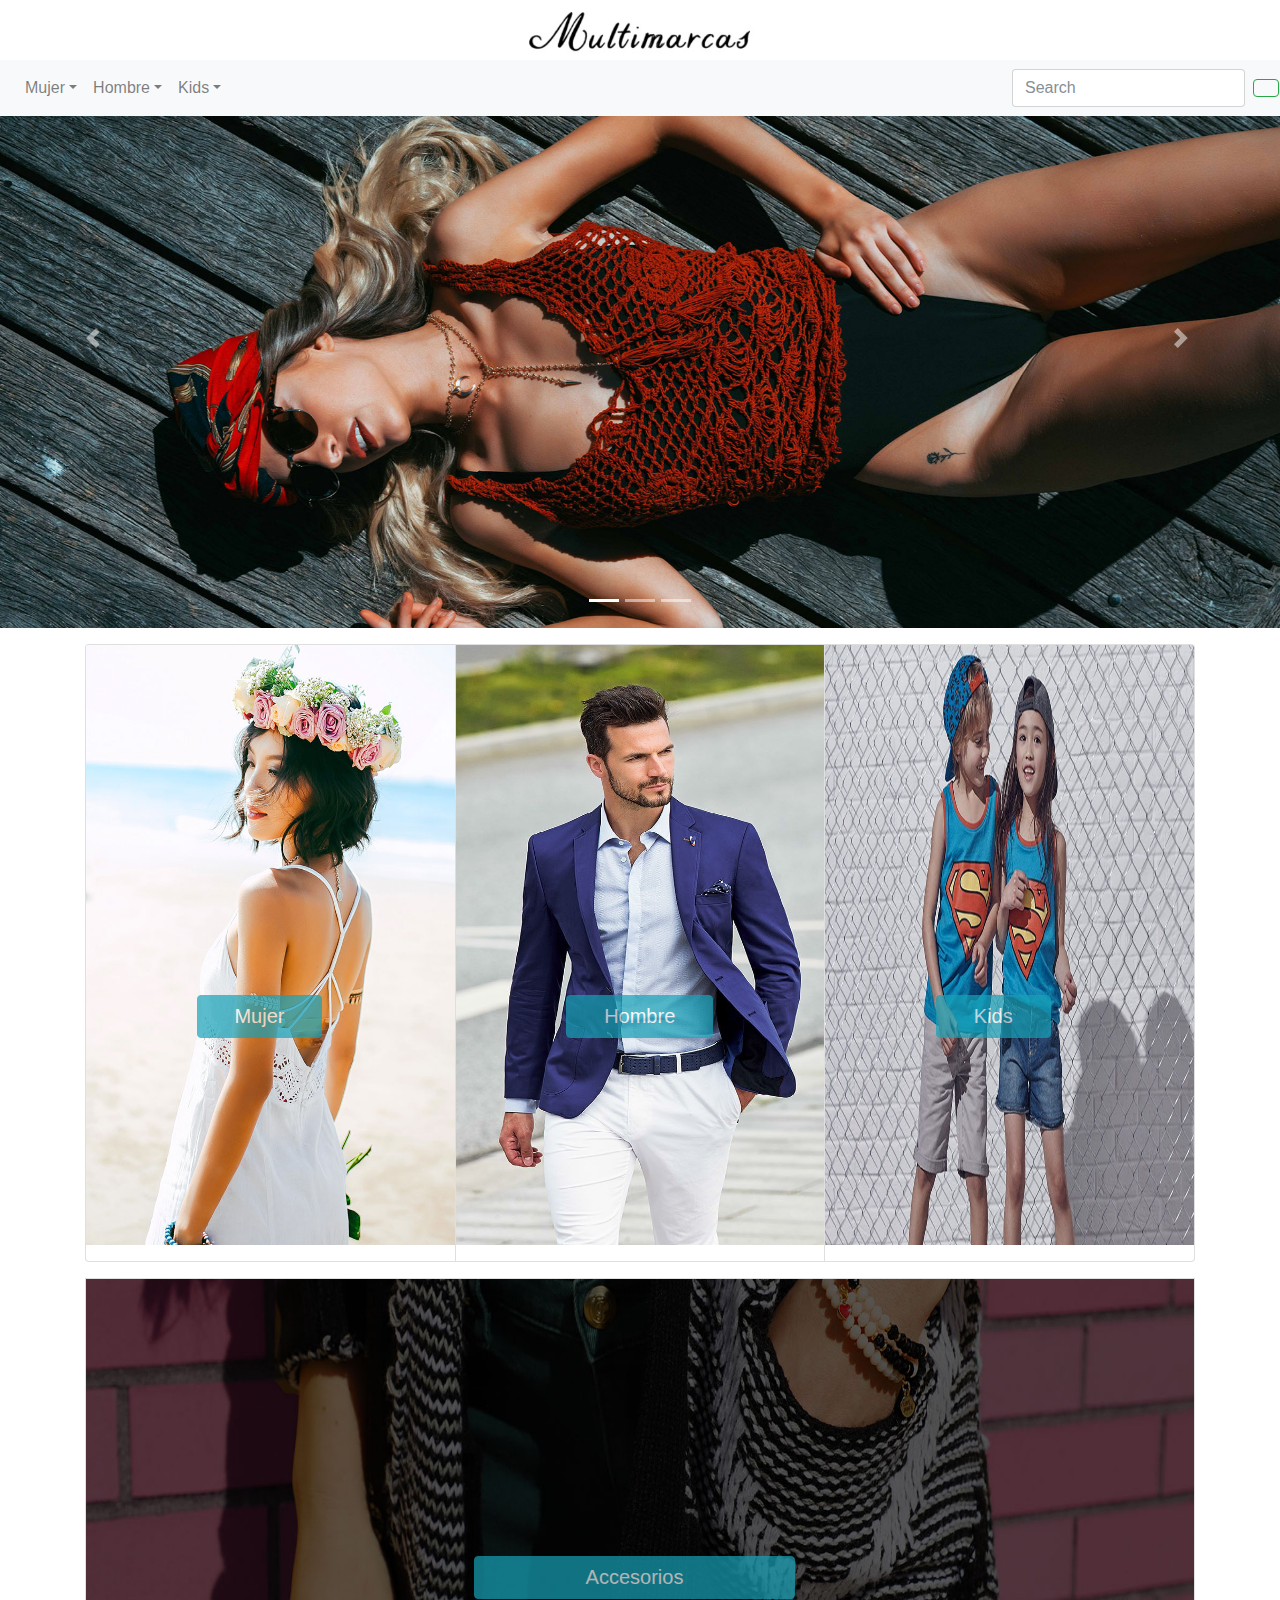
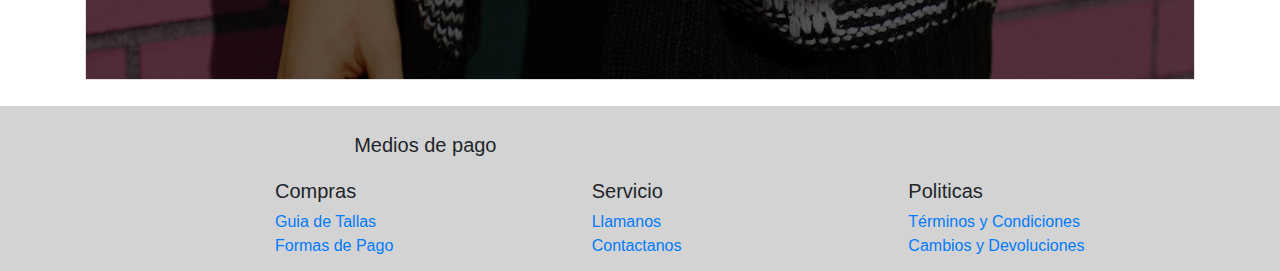
<file: index.html>
<!doctype html>
<html lang="en">
  <head>
    <title>Title</title>
    <!-- Required meta tags -->
    <meta charset="utf-8">
    <meta name="viewport" content="width=device-width, initial-scale=1, shrink-to-fit=no">

    <!-- Bootstrap CSS -->
    <!-- <link rel="stylesheet" href="https://stackpath.bootstrapcdn.com/bootstrap/4.3.1/css/bootstrap.min.css" integrity="sha384-ggOyR0iXCbMQv3Xipma34MD+dH/1fQ784/j6cY/iJTQUOhcWr7x9JvoRxT2MZw1T" crossorigin="anonymous"> -->
   <link rel="stylesheet" href="css/bootstrap.min.css">
   <link rel="stylesheet" href="https://use.fontawesome.com/releases/v5.8.1/css/all.css" integrity="sha384-50oBUHEmvpQ+1lW4y57PTFmhCaXp0ML5d60M1M7uH2+nqUivzIebhndOJK28anvf" crossorigin="anonymous">
   <link rel="stylesheet" href="css/estilos.css">
</head>
      <div class="container">
          <header class="row justify-content-center fixed-top bg-white ">
            <img src="img/logo.jpeg" alt="" class="row " height="60">
              <nav class="col-12 navbar  navbar-expand-sm navbar-light  bg-light ">
                  <a class="navbar-brand" href="#"><i class="fas fa-home"></i></a>
                  <button class="navbar-toggler d-lg-none" type="button" data-toggle="collapse" data-target="#collapsibleNavId" aria-controls="collapsibleNavId"
                      aria-expanded="false" aria-label="Toggle navigation"></button>
                  <div class="collapse navbar-collapse" id="collapsibleNavId">
                      <ul class="navbar-nav mr-auto mt-2 mt-lg-0 ">
                          
                          <li class="nav-item dropdown">
                              <a class="nav-link dropdown-toggle" href="#" id="dropdownId" data-toggle="dropdown" aria-haspopup="true" aria-expanded="false">Mujer</a>
                              <div class="dropdown-menu" aria-labelledby="dropdownId">
                                  <a class="dropdown-item" href="#">Blusas</a>
                                  <a class="dropdown-item" href="#">Jeans</a>
                                  <a class="dropdown-item" href="#">Chaquetas</a>
                                  <a class="dropdown-item" href="#">Colletion</a>
                              </div>
                          </li>
                          <li class="nav-item dropdown">
                                <a class="nav-link dropdown-toggle" href="#" id="dropdownId" data-toggle="dropdown" aria-haspopup="true" aria-expanded="false">Hombre</a>
                                <div class="dropdown-menu" aria-labelledby="dropdownId">
                                    <a class="dropdown-item" href="#">Blusas</a>
                                    <a class="dropdown-item" href="#">Jeans</a>
                                    <a class="dropdown-item" href="#">Chaquetas</a>
                                    <a class="dropdown-item" href="#">Colletion</a>
                                </div>
                            </li>
                            <li class="nav-item dropdown">
                                    <a class="nav-link dropdown-toggle" href="#" id="dropdownId" data-toggle="dropdown" aria-haspopup="true" aria-expanded="false">Kids</a>
                                    <div class="dropdown-menu" aria-labelledby="dropdownId">
                                        <a class="dropdown-item" href="#">Blusas</a>
                                        <a class="dropdown-item" href="#">Jeans</a>
                                        <a class="dropdown-item" href="#">Chaquetas</a>
                                        <a class="dropdown-item" href="#">Colletion</a>
                                    </div>
                                </li>
                      </ul>
                      <form class="form-inline my-2 my-lg-0">
                          <input class="form-control mr-sm-2" type="text" placeholder="Search">
                          <button class="btn btn-outline-success my-2 my-sm-0" type="submit"><i class="fas fa-search"></i></button>
                      </form>
                  </div>
              </nav>
          </header>
        
      </div>
  <body>
      <div id="carouselId" class="carousel slide d-sm-none d-md-block d-lg-block " data-ride="carousel">
          <ol class="carousel-indicators">
              <li data-target="#carouselId" data-slide-to="0" class="active"></li>
              <li data-target="#carouselId" data-slide-to="1"></li>
              <li data-target="#carouselId" data-slide-to="2"></li>
          </ol>
          <div class="carousel-inner mt-5" role="listbox">
              <div class="carousel-item active">
                  <img src="img/home_slider_1.jpg" height="580" width="100%" alt="First slide">
                  <div class="carousel-caption d-none d-md-block">
                  </div>
              </div>
              <div class="carousel-item">
                  <img src="img/Imagen_Inicio2.jpg" height="580" width="100%" alt="Second slide">
                  <div class="carousel-caption d-none d-md-block">
                  </div>
              </div>
              <div class="carousel-item">
                  <img src="img/Imagen_Inicio3.jpg" height="580" width="100%" alt="Third slide">
                  <div class="carousel-caption d-none d-md-block">
                  </div>
              </div>
          </div>
          <a class="carousel-control-prev" href="#carouselId" role="button" data-slide="prev">
              <span class="carousel-control-prev-icon" aria-hidden="true"></span>
              <span class="sr-only">Previous</span>
          </a>
          <a class="carousel-control-next" href="#carouselId" role="button" data-slide="next">
              <span class="carousel-control-next-icon" aria-hidden="true"></span>
              <span class="sr-only ">Next</span>
          </a>
      </div>
      <div class="container">
            <div class="row">
                    <div class="col">
                      <div class="card-group mt-3">
                        <div class="card">
                         
                         <p><button type="button"  class="btn btn-info link"><a style="color:white;" href="mujer.html"> Mujer</button>
                            <img class="card-img-top" height="600" src="img/product_9.jpg" alt=""></a>
                        </p> 
                        </div>
                       
                        <div class="card">
                          <button type="button" class="btn btn-info link">Hombre</button>
                          <img class="card-img-top" height="600" src="img/man.jpeg" alt="">
                         
                              
                        </div>
                        <div class="card">
                                <button type="button" class="btn btn-info link">Kids</button>
                                <img class="card-img-top" height="600" src="img/WhatsApp Image 2019-04-25 at 2.43.57 PM.jpeg" alt="">
                               
                                    
                              </div>
                      </div>
                    </div>
            </div>
            <div class="row">
                    <div class="col">
                      <div class="card-group mt-3">
                       
                        <div class="card">
                          <button type="button" class="btn btn-info link2">Accesorios</button> 
                          <img class="card-img-top" height="400" src="img/newsletter.jpg" alt="">
                          
                        </div>
                      </div>
                    </div>
            </div>
 
      </div>
    
      <footer  >
           <div class="container"> 
                 <ul>
                            <div class="row justify-content-center">
                            <div class="col-3 pt-3 ml-auto"> <h5>Medios de pago</h5> </div>
                            <div class="col-4 mr-auto ">
                             <li><a href="#"><i class="fab fa-cc-mastercard "></i></a></li>&emsp;
                              <li><a href="#"><i class="fab fa-cc-visa "></i></a></li>&emsp;
                              <li><a href="#"><i class="fas fa-hand-holding-usd "></i></i></a></li>&emsp;
                              <li><a href="#"> <i class="fas fa-money-bill-alt "></i></i></a></li>
                            </div>               
                        </ul>
              <div class="row ">
                  <div class="col-2">

                  </div>
                  <div class="col">
                        <h5>Compras</h5>
                        <a href="google">Guia de Tallas</a><br>
                        <a href="google">Formas de Pago</a>
                  </div>
                        <div class="col">
                            <h5>Servicio</h5>
                            <a href="google">Llamanos</a><br>
                            <a href="google">Contactanos</a>
                        </div>
                      
                            <div class="col">
                                    <h5>Politicas</h5>
                                    <a href="google">Términos y Condiciones</a><br>
                                    <a href="google">Cambios y Devoluciones</a>
                                </div>
                    </div>
                  
                        
                   
          </div>
        
   
      </footer>
      
      
    <!-- Optional JavaScript -->
    <!-- jQuery first, then Popper.js, then Bootstrap JS -->
    <!-- <script src="https://code.jquery.com/jquery-3.3.1.slim.min.js" integrity="sha384-q8i/X+965DzO0rT7abK41JStQIAqVgRVzpbzo5smXKp4YfRvH+8abtTE1Pi6jizo" crossorigin="anonymous"></script>
    <script src="https://cdnjs.cloudflare.com/ajax/libs/popper.js/1.14.7/umd/popper.min.js" integrity="sha384-UO2eT0CpHqdSJQ6hJty5KVphtPhzWj9WO1clHTMGa3JDZwrnQq4sF86dIHNDz0W1" crossorigin="anonymous"></script>
    <script src="https://stackpath.bootstrapcdn.com/bootstrap/4.3.1/js/bootstrap.min.js" integrity="sha384-JjSmVgyd0p3pXB1rRibZUAYoIIy6OrQ6VrjIEaFf/nJGzIxFDsf4x0xIM+B07jRM" crossorigin="anonymous"></script> -->
    <script src="js/jquery-3.2.1.min.js"></script>
    <script src="js/popper.min.js"></script>
    <script src="js/bootstrap.min.js"></script>
</body>
</html>
</file>
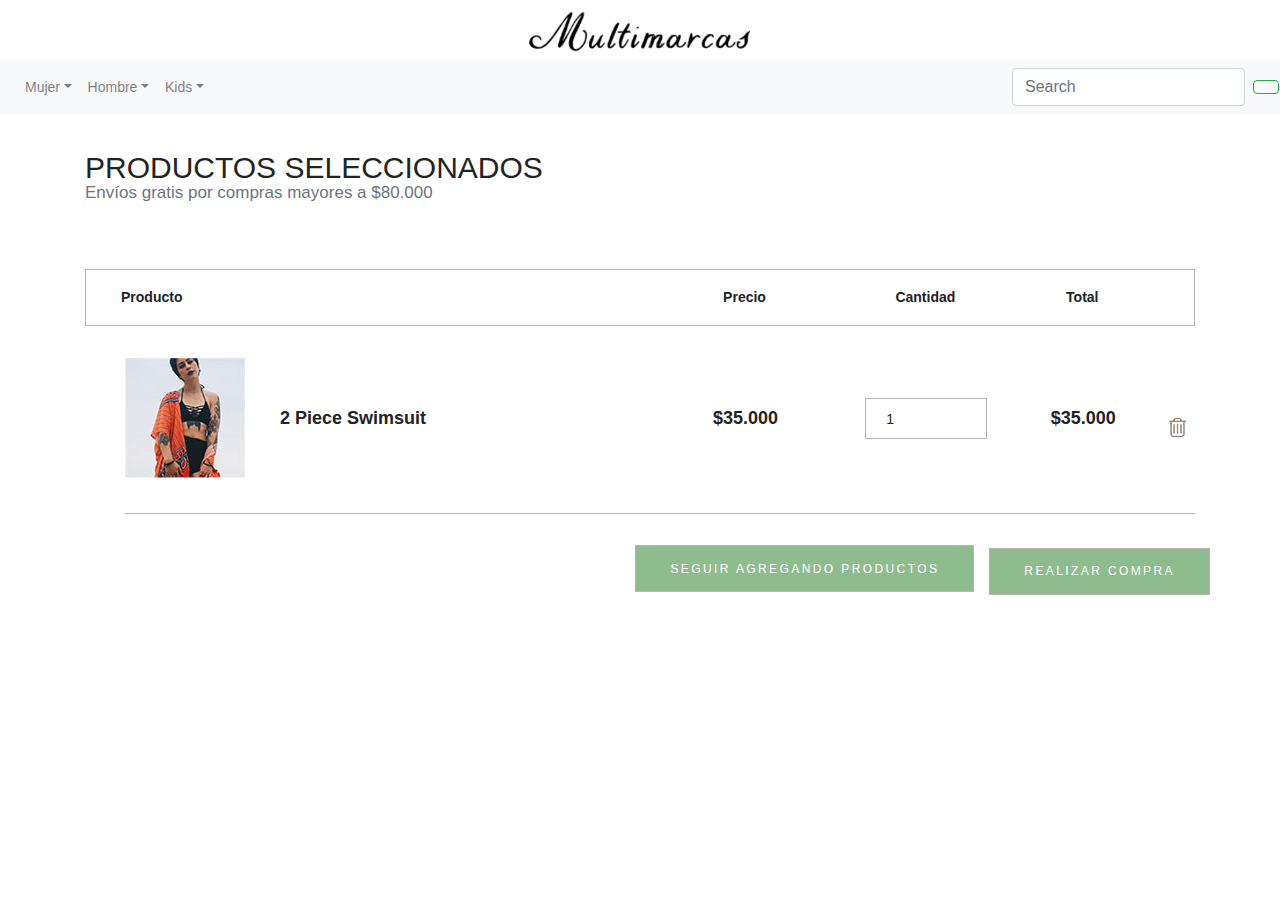
<file: carrito.html>
<!doctype html>
<html lang="en">
  <head>
    <title>Bolsa de Compras</title>
    <!-- Required meta tags -->
    <meta charset="utf-8">
    <meta name="viewport" content="width=device-width, initial-scale=1, shrink-to-fit=no">

    <!-- Bootstrap CSS -->
    <link rel="stylesheet" href="https://stackpath.bootstrapcdn.com/bootstrap/4.3.1/css/bootstrap.min.css" integrity="sha384-ggOyR0iXCbMQv3Xipma34MD+dH/1fQ784/j6cY/iJTQUOhcWr7x9JvoRxT2MZw1T" crossorigin="anonymous">
    <link rel="stylesheet" href="https://use.fontawesome.com/releases/v5.8.1/css/all.css" integrity="sha384-50oBUHEmvpQ+1lW4y57PTFmhCaXp0ML5d60M1M7uH2+nqUivzIebhndOJK28anvf" crossorigin="anonymous">
    <link rel="stylesheet" href="css/cart.css">
    <link rel="stylesheet" href="css/cart2.css">
    <link rel="stylesheet" href="css/cart_responsive.css">
</head>
  <body>
      <div style="margin-top:5%;" class="container">
            <header class="row justify-content-center fixed-top bg-white ">
                    <img src="img/logo.jpeg" alt="" class="row " height="60">
                      <nav class="col-12 navbar navbar-expand-sm navbar-light bg-light">
                          <a class="navbar-brand" href="#"><i class="fas fa-home"></i></a>
                          <button class="navbar-toggler d-lg-none" type="button" data-toggle="collapse" data-target="#collapsibleNavId" aria-controls="collapsibleNavId"
                              aria-expanded="false" aria-label="Toggle navigation"></button>
                          <div class="collapse navbar-collapse" id="collapsibleNavId">
                              <ul class="navbar-nav mr-auto mt-2 mt-lg-0">
                                  
                                  <li class="nav-item dropdown">
                                      <a class="nav-link dropdown-toggle" href="#" id="dropdownId" data-toggle="dropdown" aria-haspopup="true" aria-expanded="false">Mujer</a>
                                      <div class="dropdown-menu" aria-labelledby="dropdownId">
                                          <a class="dropdown-item" href="#">Blusas</a>
                                          <a class="dropdown-item" href="#">Jeans</a>
                                          <a class="dropdown-item" href="#">Chaquetas</a>
                                          <a class="dropdown-item" href="#">Colletion</a>
                                      </div>
                                  </li>
                                  <li class="nav-item dropdown">
                                        <a class="nav-link dropdown-toggle" href="#" id="dropdownId" data-toggle="dropdown" aria-haspopup="true" aria-expanded="false">Hombre</a>
                                        <div class="dropdown-menu" aria-labelledby="dropdownId">
                                            <a class="dropdown-item" href="#">Blusas</a>
                                            <a class="dropdown-item" href="#">Jeans</a>
                                            <a class="dropdown-item" href="#">Chaquetas</a>
                                            <a class="dropdown-item" href="#">Colletion</a>
                                        </div>
                                    </li>
                                    <li class="nav-item dropdown">
                                            <a class="nav-link dropdown-toggle" href="#" id="dropdownId" data-toggle="dropdown" aria-haspopup="true" aria-expanded="false">Kids</a>
                                            <div class="dropdown-menu" aria-labelledby="dropdownId">
                                                <a class="dropdown-item" href="#">Blusas</a>
                                                <a class="dropdown-item" href="#">Jeans</a>
                                                <a class="dropdown-item" href="#">Chaquetas</a>
                                                <a class="dropdown-item" href="#">Colletion</a>
                                            </div>
                                        </li>
                              </ul>
                              <form class="form-inline my-2 my-lg-0">
                                  <input class="form-control mr-sm-2" type="text" placeholder="Search">
                                  <button class="btn btn-outline-success my-2 my-sm-0" type="submit"><i class="fas fa-search"></i></button>
                              </form>
                          </div>
                      </nav>
                  </header>
                
              </div>
                <div class="cart_container">
                        <div class="container">
                            <div class="row">
                                <div class="col">
                                    <div class="cart_title">Productos Seleccionados</div>
                                    <i class="fas fa-dolly"></i>   
                                   <small  style="font-size:17px;" class="text-muted" >Envíos gratis por compras mayores a $80.000</small>
                                </div>
                            </div>
                            <div class="row">
                                <div class="col">
                                    <div class="cart_bar d-flex flex-row align-items-center justify-content-start">
                                        <div class="cart_bar_title_name">Producto</div>
                                        <div class="cart_bar_title_content ml-auto">
                                            <div class="cart_bar_title_content_inner d-flex flex-row align-items-center justify-content-end">
                                                <div class="cart_bar_title_price">Precio</div>
                                                <div class="cart_bar_title_quantity">Cantidad</div>
                                                <div class="cart_bar_title_total">Total</div>
                                                <div class="cart_bar_title_button"></div>
                                            </div>
                                        </div>
                                    </div>
                                </div>
                            </div>
                            <div class="row">
                                    <div class="col">
                                        <div class="cart_products">
                                            <ul>
                                                <li class=" cart_product d-flex flex-md-row flex-column align-items-md-center align-items-start justify-content-start">
                                                    <div class="cart_product_image"><img src="img/cart_product_1.jpg" alt=""></div>
                                                    <div class="cart_product_name"><a href="product.html">2 Piece Swimsuit</a></div>
                                                    <div class="cart_product_info ml-auto">
                                                        <div class="cart_product_info_inner d-flex flex-row align-items-center justify-content-md-end justify-content-start">
                                                            <div class="cart_product_price">$35.000</div>
                                                            <div class="product_quantity_container">
                                                                <div class="product_quantity clearfix">
                                                                    <input id="quantity_input" type="text" pattern="[0-9]*" value="1">
                                                                    <div class="quantity_buttons">
                                                                        <div id="quantity_inc_button" class="quantity_inc quantity_control"><i class="fa fa-caret-up" aria-hidden="true"></i></div>
                                                                        <div id="quantity_dec_button" class="quantity_dec quantity_control"><i class="fa fa-caret-down" aria-hidden="true"></i></div>
                                                                    </div>
                                                                </div>
                                                            </div>
                                                            <div class="cart_product_total">$35.000</div>
                                                            <div class="cart_product_button">
                                                                <button class="cart_product_remove"><img src="images/trash.png" alt=""></button>
                                                            </div>
                                                        </div>
                                                    </div>
                                                </li>
                                            </ul>
                                        </div>
           
            </div>
            </div>
            <div class="row">
                    <div class="col">
                        <div class="cart_control_bar d-flex flex-md-row flex-column align-items-start justify-content-start">
                            <button class="button_update cart_button_2 ml-md-auto"><a style="color:white;" href="index.html">Seguir Agregando Productos</a></button><br>
                        </div>
                    </div>
                    <div class="row">
                            <div class="col">
                              <div class="card-group mt-3">
                                    <button style="margin-top:08%;" class="button_update cart_button_2 ml-md-auto" data-toggle="modal" data-target="#modelId">Realizar Compra</button>
                                    <!-- Button trigger modal -->
                                    
                                    
                                    <!-- Modal -->
                                    <div class="modal fade" id="modelId" tabindex="-1" role="dialog" aria-labelledby="modelTitleId" aria-hidden="true">
                                        <div class="modal-dialog" role="document">
                                            <div class="modal-content">
                                                    <div class="modal-header">
                                                            <h5 class="modal-title">MULTIMARCAS</h5>
                                                                <button type="button" class="close" data-dismiss="modal" aria-label="Close">
                                                                    <span aria-hidden="true">&times;</span>
                                                                </button>
                                                        </div>
                                                <div class="modal-body">
                                                        <div class="cart_total">
                                                                <div class="cart_title">Pedido</div>
                                                                <ul>
                                                                    <li class="d-flex flex-row align-items-center justify-content-start">
                                                                        <div class="cart_total_title">SubTotal</div>
                                                                        <div class="cart_total_price ml-auto">$35.000</div>
                                                                    </li>
                                                                    <li class="d-flex flex-row align-items-center justify-content-start">
                                                                        <div class="cart_total_title">IVA</div>
                                                                        <div class="cart_total_price ml-auto">$5.000</div>
                                                                    </li>
                                                                    <li class="d-flex flex-row align-items-center justify-content-start">
                                                                        <div class="cart_total_title">Total</div>
                                                                        <div class="cart_total_price ml-auto">$40.000</div>
                                                                    </li>
                                                                </ul>
                                                                <button class="cart_total_button"> <a href="finalizar_compra.html">Finalizar Compra</a> </button>
                                                            </div>

                                                    
                </div>  
                
                
                            </div>
                        </div>
      </div>
    <!-- Optional JavaScript -->
    <!-- jQuery first, then Popper.js, then Bootstrap JS -->
    <script src="https://code.jquery.com/jquery-3.3.1.slim.min.js" integrity="sha384-q8i/X+965DzO0rT7abK41JStQIAqVgRVzpbzo5smXKp4YfRvH+8abtTE1Pi6jizo" crossorigin="anonymous"></script>
    <script src="https://cdnjs.cloudflare.com/ajax/libs/popper.js/1.14.7/umd/popper.min.js" integrity="sha384-UO2eT0CpHqdSJQ6hJty5KVphtPhzWj9WO1clHTMGa3JDZwrnQq4sF86dIHNDz0W1" crossorigin="anonymous"></script>
    <script src="https://stackpath.bootstrapcdn.com/bootstrap/4.3.1/js/bootstrap.min.js" integrity="sha384-JjSmVgyd0p3pXB1rRibZUAYoIIy6OrQ6VrjIEaFf/nJGzIxFDsf4x0xIM+B07jRM" crossorigin="anonymous"></script>
  </body>
</html>
</file>
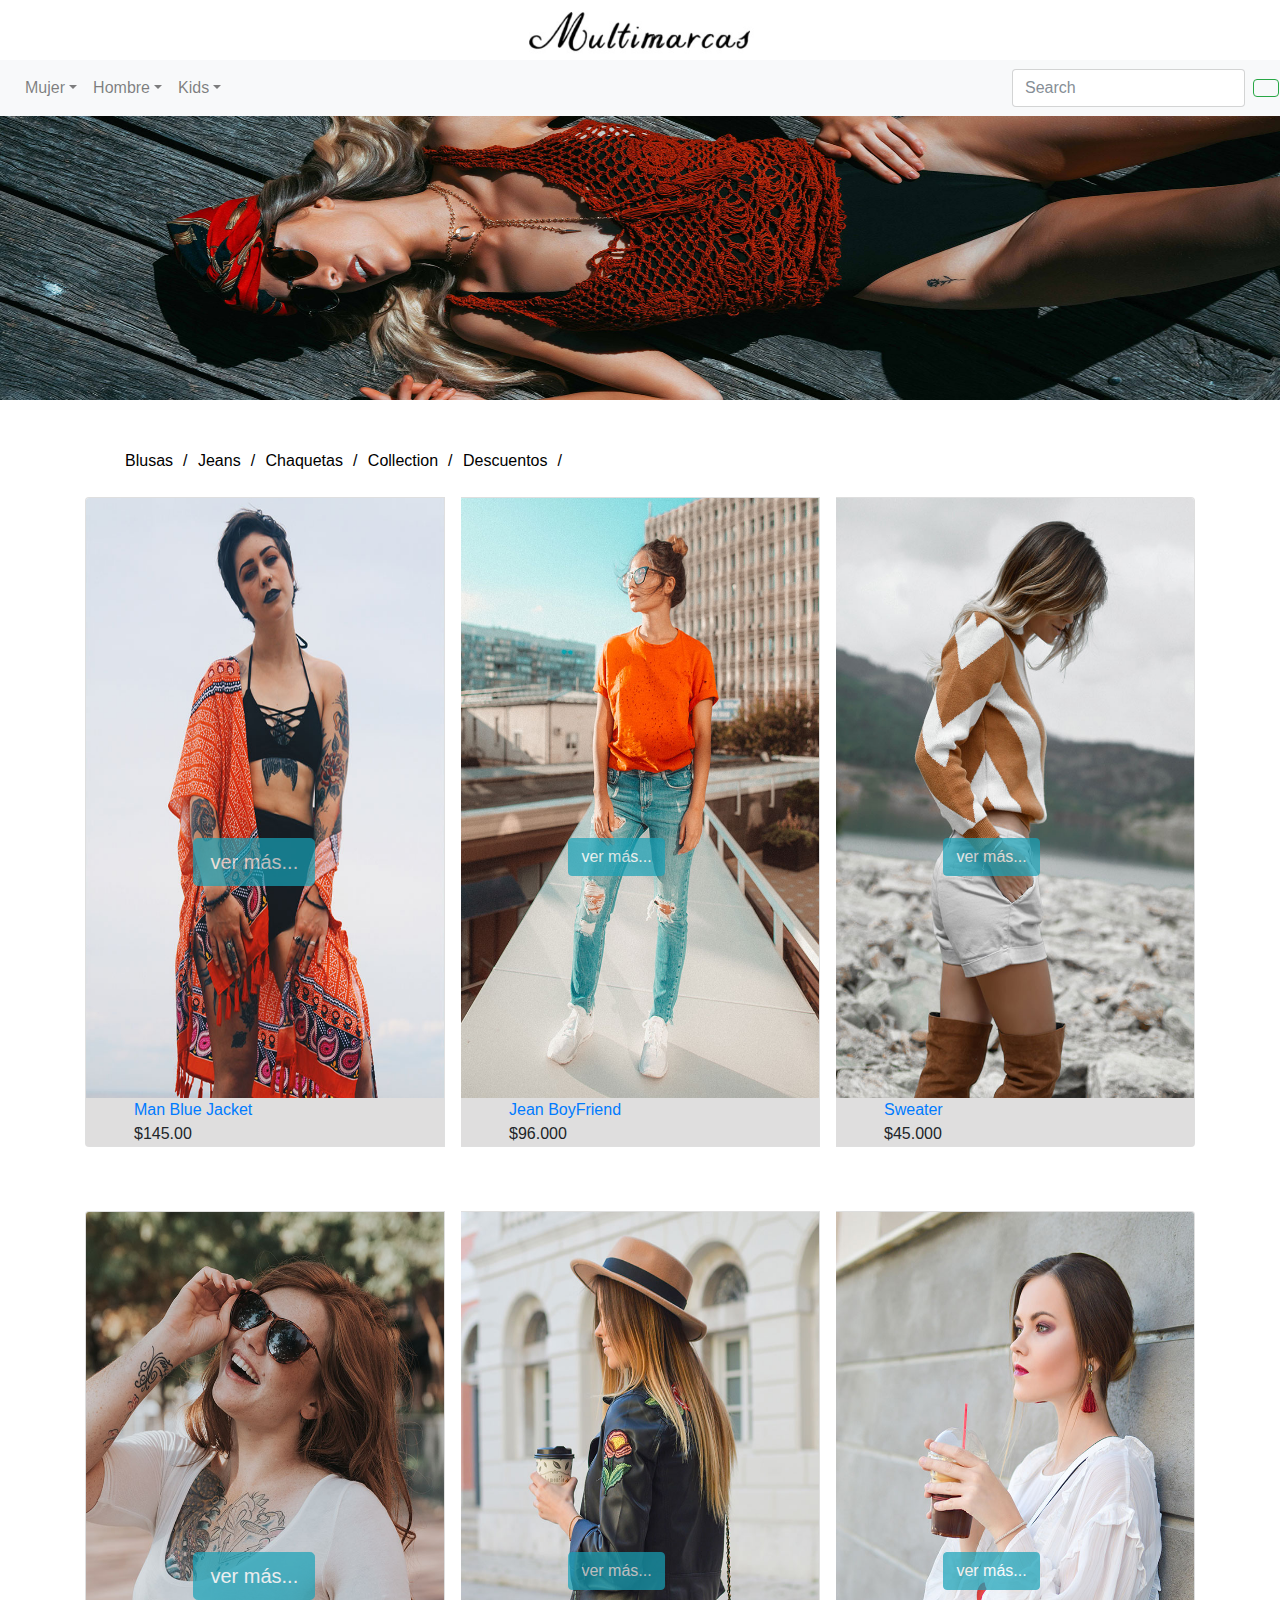
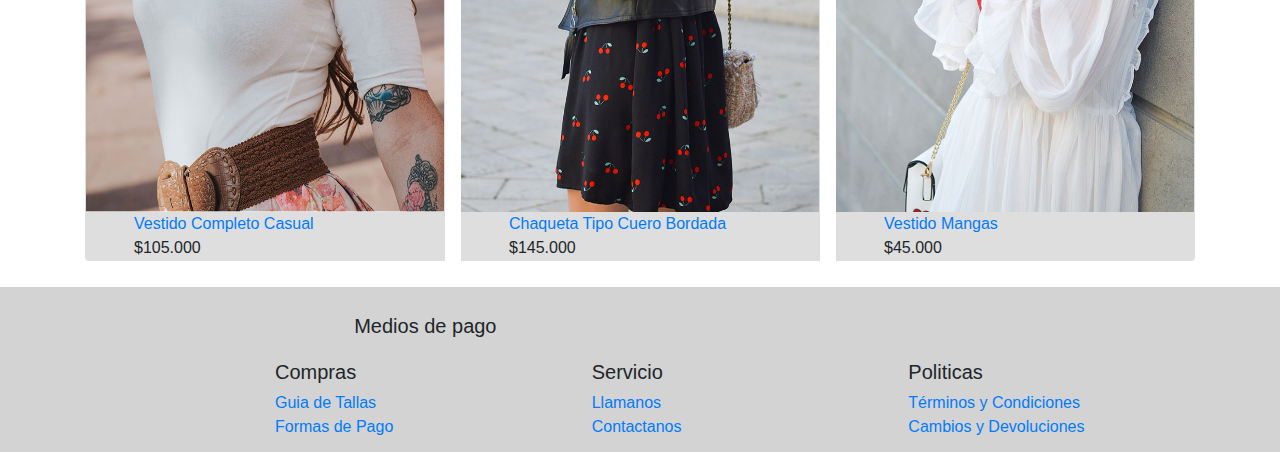
<file: mujer.html>
<!doctype html>
<html lang="en">
  <head>
    <title>Title</title>
    <!-- Required meta tags -->
    <meta charset="utf-8">
    <meta name="viewport" content="width=device-width, initial-scale=1, shrink-to-fit=no">

    <!-- Bootstrap CSS -->
    <!-- <link rel="stylesheet" href="https://stackpath.bootstrapcdn.com/bootstrap/4.3.1/css/bootstrap.min.css" integrity="sha384-ggOyR0iXCbMQv3Xipma34MD+dH/1fQ784/j6cY/iJTQUOhcWr7x9JvoRxT2MZw1T" crossorigin="anonymous"> -->
    <link rel="stylesheet" href="css/estilos.css">
    <link rel="stylesheet" href="css/bootstrap.min.css">
   <link rel="stylesheet" href="https://use.fontawesome.com/releases/v5.8.1/css/all.css" integrity="sha384-50oBUHEmvpQ+1lW4y57PTFmhCaXp0ML5d60M1M7uH2+nqUivzIebhndOJK28anvf" crossorigin="anonymous">
   
</head>
      <div class="container">
          <header class="row justify-content-center fixed-top bg-white ">
            <img src="img/logo.jpeg" alt="" class="row " height="60">
              <nav class="col-12 navbar navbar-expand-sm navbar-light bg-light">
                  <a class="navbar-brand" href="#"><i class="fas fa-home"></i></a>
                  <button class="navbar-toggler d-lg-none" type="button" data-toggle="collapse" data-target="#collapsibleNavId" aria-controls="collapsibleNavId"
                      aria-expanded="false" aria-label="Toggle navigation"></button>
                  <div class="collapse navbar-collapse" id="collapsibleNavId">
                      <ul class="navbar-nav mr-auto mt-2 mt-lg-0">
                          
                          <li class="nav-item dropdown">
                              <a class="nav-link dropdown-toggle" href="#" id="dropdownId" data-toggle="dropdown" aria-haspopup="true" aria-expanded="false">Mujer</a>
                              <div class="dropdown-menu" aria-labelledby="dropdownId">
                                  <a class="dropdown-item" href="#">Blusas</a>
                                  <a class="dropdown-item" href="#">Jeans</a>
                                  <a class="dropdown-item" href="#">Chaquetas</a>
                                  <a class="dropdown-item" href="#">Colletion</a>
                              </div>
                          </li>
                          <li class="nav-item dropdown">
                                <a class="nav-link dropdown-toggle" href="#" id="dropdownId" data-toggle="dropdown" aria-haspopup="true" aria-expanded="false">Hombre</a>
                                <div class="dropdown-menu" aria-labelledby="dropdownId">
                                    <a class="dropdown-item" href="#">Blusas</a>
                                    <a class="dropdown-item" href="#">Jeans</a>
                                    <a class="dropdown-item" href="#">Chaquetas</a>
                                    <a class="dropdown-item" href="#">Colletion</a>
                                </div>
                            </li>
                            <li class="nav-item dropdown">
                                    <a class="nav-link dropdown-toggle" href="#" id="dropdownId" data-toggle="dropdown" aria-haspopup="true" aria-expanded="false">Kids</a>
                                    <div class="dropdown-menu" aria-labelledby="dropdownId">
                                        <a class="dropdown-item" href="#">Blusas</a>
                                        <a class="dropdown-item" href="#">Jeans</a>
                                        <a class="dropdown-item" href="#">Chaquetas</a>
                                        <a class="dropdown-item" href="#">Colletion</a>
                                    </div>
                                </li>
                      </ul>
                      <form class="form-inline my-2 my-lg-0">
                          <input class="form-control mr-sm-2" type="text" placeholder="Search">
                          <button class="btn btn-outline-success my-2 my-sm-0" type="submit"><i class="fas fa-search"></i></button>
                      </form>
                  </div>
              </nav>
          </header>
        
      </div>
  <body>
        <div class="home">
                <div class="home_background parallax-window" > <img src="img/home_slider_1.jpg" alt="" width="100%" height="400px" > 
                <div class="container">
                    <div class="row">
                        <div class="col">
                        <a  class="mt-5"  href=""></a>
                        </div>
                    </div>
                </div>
                </div>
            </div>
      <div class="container">
            <div class="row mt-5 pr-auto">
                    <div class="col">
                        <div class="current_page">
                            <ul>
                                <li><a href="#">Blusas</a></li>
                                <li><a href="#">Jeans</a></li>
                                <li>Chaquetas</li>
                                <li><a href="#">Collection</a></li>
                                <li><a href="#">Descuentos</a></li>
                               
                            </ul>
                        </div>
                    </div>
                </div>
            <div class="row mt-1">
                    <div class="col">
                      <div class="card-group mt-1">
                        <div class="card mr-3">
                        
                        <button type="button" class="btn btn-info btn-lg link" data-toggle="modal" data-target="#modelId">
                             ver más...
                            </button>
                            <img class="card-img-top " height="600" src="img/product_image_2.jpg" alt="">
                            <div class="card-body p-auto ">
                                    <div class=" ml-5 product_name align-content-center"><a href="product.html">Man Blue Jacket</a></div>
                                    <div class="row product_info ">
                                      <div class="col-6 ml-5">$145.00</div>
                                      <div class="col-4 ml-auto">
                                            <i class="fas fa-plus-square d-inline-block plus"></i>
                                           <i class="fas fa-shopping-cart d-inline-block buy"></i>
                                          
                                          </div>
                                      </div>
                                  </div>
                            <!-- Button trigger modal -->
                            
                            
                            <!-- Modal -->
                            <div class="modal fade" id="modelId" tabindex="-1" role="dialog" aria-labelledby="modelTitleId" aria-hidden="true">
                                <div class="modal-dialog" role="document">
                                    <div class="modal-content">
                                            <div class="modal-header">
                                                    <h5 class="modal-title">Vestido de baño dos piezas</h5>
                                                        <button type="button" class="close" data-dismiss="modal" aria-label="Close">
                                                            <span aria-hidden="true">&times;</span>
                                                        </button>
                                                </div>
                                        <div class="modal-body">
                                            <div class="container-fluid">
                                               <div id="carouselId" class="carousel slide" data-ride="carousel">
                                                   <ol class="carousel-indicators">
                                                       <li data-target="#carouselId" data-slide-to="0" class="active"></li>
                                                       <li data-target="#carouselId" data-slide-to="1"></li>
                                                       <li data-target="#carouselId" data-slide-to="2"></li>
                                                   </ol>
                                                   <div class="carousel-inner " role="listbox">
                                                       <div class="carousel-item active">
                                                           <img width="90%" height="90%" src="img/product_image_2.jpg" alt="First slide">
                                                           <div class="carousel-caption d-none d-md-block">
                                                            
                                                           </div>
                                                       </div>
                                                       <div class="carousel-item ">
                                                           <img width="90%" height="90%" src="img/product_image_3.jpg" alt="Second slide">
                                                           <div class="carousel-caption  d-md-block">
                                                               
                                                           </div>
                                                       </div>
                                                       <div class="carousel-item">
                                                           <img width="90%" height="90%" src="img/product_image_4.jpg" alt="Third slide">
                                                           <div class="carousel-caption  d-md-block">
                                                              
                                                           </div>
                                                       </div>
                                                       
                                                   </div>
                                                  
                                               </div>
                                            </div>
                                            
                                        </div>
                                      
                                        <div class="modal-footer">
                                            <p class="color-danger mx-0">$35.000</p>
                                            <button type="button" class="btn btn-secondary" data-dismiss="modal">Cerrar</button>
                                            <button type="button" class="btn btn-primary" ><a style="color:white" href="product.html">Comprar</a> </button>
                                        </div>
                                    </div>
                                </div>
                            </div>
                     
                        </div>
                     
                       
                        <div class="card mr-3">
                          <button type="button" class="btn btn-info link">ver más...</button>
                          <img class="card-img-top" height="600" src="img/5jeans.jpg" alt="">
                          <div class="card-body p-auto ">
                          <div class=" ml-5 product_name align-content-center"><a href="product.html">Jean BoyFriend</a></div>
                          <div class="row product_info ">
                            <div class="col-6 ml-5">$96.000</div>
                            <div class="col-4 ml-auto">
                                  <i class="fas fa-plus-square d-inline-block plus"></i>
                                 <i class="fas fa-shopping-cart d-inline-block buy"></i>
                                
                                </div>
                            </div>
                        </div>
                         
                          
                        </div>
                        <div class="card">
                                <button type="button" class="btn btn-info link">ver más...</button>
                                <img class="card-img-top" height="600" src="img/1busoCafe.jpg" alt="">
                               
                                <div class="card-body p-auto ">
                                        <div class=" ml-5 product_name align-content-center"><a href="product.html">Sweater</a></div>
                                        <div class="row product_info ">
                                          <div class="col-6 ml-5">$45.000</div>
                                          <div class="col-4 ml-auto">
                                                <i class="fas fa-plus-square d-inline-block plus"></i>
                                               <i class="fas fa-shopping-cart d-inline-block buy"></i>
                                              
                                              </div>
                                          </div>
                                      </div>
                              </div>
                      </div>
                    </div>
            </div>
            <div class="row mt-5">
                    <div class="col">
                      <div class="card-group mt-3">
                        <div class="card mr-3">
                        
                        <button type="button" class="btn btn-info btn-lg link" data-toggle="modal" data-target="#modelId">
                             ver más...
                            </button>
                            <img class="card-img-top " height="600" src="img//product_7.jpg" alt="">
                            <div class="card-body p-auto ">
                                    <div class=" ml-5 product_name align-content-center"><a href="product.html">Vestido Completo Casual</a></div>
                                    <div class="row product_info ">
                                      <div class="col-6 ml-5">$105.000</div>
                                      <div class="col-4 ml-auto">
                                            <i class="fas fa-plus-square d-inline-block plus"></i>
                                           <i class="fas fa-shopping-cart d-inline-block buy"></i>
                                          
                                          </div>
                                      </div>
                                  </div>
                            <!-- Button trigger modal -->
                            
                            
                            <!-- Modal -->
                            <div class="modal fade" id="modelId" tabindex="-1" role="dialog" aria-labelledby="modelTitleId" aria-hidden="true">
                                <div class="modal-dialog" role="document">
                                    <div class="modal-content">
                                            <div class="modal-header">
                                                    <h5 class="modal-title">Vestido de baño dos piezas</h5>
                                                        <button type="button" class="close" data-dismiss="modal" aria-label="Close">
                                                            <span aria-hidden="true">&times;</span>
                                                        </button>
                                                </div>
                                        <div class="modal-body">
                                            <div class="container-fluid">
                                               <div id="carouselId" class="carousel slide" data-ride="carousel">
                                                   <ol class="carousel-indicators">
                                                       <li data-target="#carouselId" data-slide-to="0" class="active"></li>
                                                       <li data-target="#carouselId" data-slide-to="1"></li>
                                                       <li data-target="#carouselId" data-slide-to="2"></li>
                                                   </ol>
                                                   <div class="carousel-inner " role="listbox">
                                                       <div class="carousel-item active">
                                                           <img width="90%" height="90%" src="img/product_image_2.jpg" alt="First slide">
                                                           <div class="carousel-caption d-none d-md-block">
                                                            
                                                           </div>
                                                       </div>
                                                       <div class="carousel-item ">
                                                           <img width="90%" height="90%" src="img/product_image_3.jpg" alt="Second slide">
                                                           <div class="carousel-caption  d-md-block">
                                                               
                                                           </div>
                                                       </div>
                                                       <div class="carousel-item">
                                                           <img width="90%" height="90%" src="img/product_image_4.jpg" alt="Third slide">
                                                           <div class="carousel-caption  d-md-block">
                                                              
                                                           </div>
                                                       </div>
                                                       
                                                   </div>
                                                  
                                               </div>
                                            </div>
                                            
                                        </div>
                                      
                                        <div class="modal-footer">
                                            
                                            <button type="button" class="btn btn-secondary" data-dismiss="modal">Cerrar</button>
                                            <button type="button"  class="btn btn-primary"></button<a href="detalle.html">Comprar</a> </button>
                                        </div>
                                    </div>
                                </div>
                            </div>
                     
                        </div>
                     
                       
                        <div class="card mr-3">
                          <button type="button" class="btn btn-info link">ver más...</button>
                          <img class="card-img-top" height="600" src="img/product_10.jpg" alt="">
                          <div class="card-body p-auto ">
                          <div class=" ml-5 product_name align-content-center"><a href="product.html">Chaqueta Tipo Cuero Bordada</a></div>
                          <div class="row product_info ">
                            <div class="col-6 ml-5">$145.000</div>
                            <div class="col-4 ml-auto">
                                  <i class="fas fa-plus-square d-inline-block plus"></i>
                                 <i class="fas fa-shopping-cart d-inline-block buy"></i>
                                
                                </div>
                            </div>
                        </div>
                         
                          
                        </div>
                        <div class="card">
                                <button type="button" class="btn btn-info link">ver más...</button>
                                <img class="card-img-top" height="600" src="img/product_11.jpg" alt="">
                               
                                <div class="card-body p-auto ">
                                        <div class=" ml-5 product_name align-content-center"><a href="product.html">Vestido Mangas</a></div>
                                        <div class="row product_info ">
                                          <div class="col-6 ml-5">$45.000</div>
                                          <div class="col-4 ml-auto">
                                                <i class="fas fa-plus-square d-inline-block plus"></i>
                                               <i class="fas fa-shopping-cart d-inline-block buy"></i>
                                              
                                              </div>
                                          </div>
                                      </div>
                              </div>
                      </div>
                    </div>
            </div>
            </div>
      
     
      <footer  >
            <div class="container"> 
                  <ul>
                             <div class="row justify-content-center">
                             <div class="col-3 pt-3 ml-auto"> <h5>Medios de pago</h5> </div>
                             <div class="col-4 mr-auto ">
                              <li><a href="#"><i class="fab fa-cc-mastercard "></i></a></li>&emsp;
                               <li><a href="#"><i class="fab fa-cc-visa "></i></a></li>&emsp;
                               <li><a href="#"><i class="fas fa-hand-holding-usd "></i></i></a></li>&emsp;
                               <li><a href="#"> <i class="fas fa-money-bill-alt "></i></i></a></li>
                             </div>               
                         </ul>
               <div class="row ">
                   <div class="col-2">
 
                   </div>
                   <div class="col">
                         <h5>Compras</h5>
                         <a href="google">Guia de Tallas</a><br>
                         <a href="google">Formas de Pago</a>
                   </div>
                         <div class="col">
                             <h5>Servicio</h5>
                             <a href="google">Llamanos</a><br>
                             <a href="google">Contactanos</a>
                         </div>
                       
                             <div class="col">
                                     <h5>Politicas</h5>
                                     <a href="google">Términos y Condiciones</a><br>
                                     <a href="google">Cambios y Devoluciones</a>
                                 </div>
                     </div>
                   
                         
                    
           </div>
         
    
       </footer>
       
      
      
    <!-- Optional JavaScript -->
    <!-- jQuery first, then Popper.js, then Bootstrap JS -->
    <!-- <script src="https://code.jquery.com/jquery-3.3.1.slim.min.js" integrity="sha384-q8i/X+965DzO0rT7abK41JStQIAqVgRVzpbzo5smXKp4YfRvH+8abtTE1Pi6jizo" crossorigin="anonymous"></script>
    <script src="https://cdnjs.cloudflare.com/ajax/libs/popper.js/1.14.7/umd/popper.min.js" integrity="sha384-UO2eT0CpHqdSJQ6hJty5KVphtPhzWj9WO1clHTMGa3JDZwrnQq4sF86dIHNDz0W1" crossorigin="anonymous"></script>
    <script src="https://stackpath.bootstrapcdn.com/bootstrap/4.3.1/js/bootstrap.min.js" integrity="sha384-JjSmVgyd0p3pXB1rRibZUAYoIIy6OrQ6VrjIEaFf/nJGzIxFDsf4x0xIM+B07jRM" crossorigin="anonymous"></script> -->
    <script src="js/jquery-3.2.1.min.js"></script>
    <script src="js/popper.min.js"></script>
    <script src="js/bootstrap.min.js"></script>
</body>
</html>
</file>
<file: css/estilos.css>
.link{
    z-index: 10;
    margin-top:95%;
    margin-left: 30%;
    position: absolute;
    font-size: 20px;
    padding-left: 10%;
    padding-right: 10%;
    opacity: 0.7;
}
.current_page ul li{
    display: inline-block;
    color: black;
}

.current_page ul a {
    
    color: black;
    font-family: 'Lucida Sans', 'Lucida Sans Regular', 'Lucida Grande', 'Lucida Sans Unicode', Geneva, Verdana, sans-serif;
}
.current_page ul li::after {
    display: inline-block;
    content: '/';
    margin-left: 10px;
    margin-right: 6px;
}

footer{
    background: lightgray;
    margin-top: 2%;
    padding: 1%;
}
.link2{
    z-index: 10;
    margin-top:25%;
    margin-left: 35%;
    position: absolute;
    font-size: 20px;
    padding-left: 10%;
    padding-right: 10%;
    opacity: 0.7;
}
.buy{
    font-size: 25px;
    color:  #958181;
    padding: 5px;
    margin-bottom: 4px;
}
.plus{
    font-size: 35px;
    color: lightgrey;
    margin-bottom: 0px;
 
}

.card-body{
    background: #DFDEDE;
   
}
footer ul li {
	font-size: 32px;
    list-style: none;
    display: inline-block;  
}
footer ul li a{
    color: lightslategray;
}
footer ul li a i{
    
}
</file>
<file: css/cart.css>
body
{
	font-size: 14px;
	font-weight: 400;
	background: #FFFFFF;
	color: #2f2f2f;
}
div
{
	display: block;
	position: relative;
}
ul
{
	list-style: none;
	margin-bottom: 0px;
}
p
{
	font-size: 14px;
	line-height: 2;
	font-weight: 400;
	color: #929191;
	-webkit-font-smoothing: antialiased;
	-webkit-text-shadow: rgba(0,0,0,.01) 0 0 1px;
	text-shadow: rgba(0,0,0,.01) 0 0 1px;
}
p a
{
	display: inline;
	position: relative;
	color: inherit;
	border-bottom: solid 1px #ffa07f;
}
a, a:hover, a:visited, a:active, a:link
{
	text-decoration: none;
	-webkit-font-smoothing: antialiased;
	-webkit-text-shadow: rgba(0,0,0,.01) 0 0 1px;
	text-shadow: rgba(0,0,0,.01) 0 0 1px;
}
p a:active
{
	position: relative;
	color: #FF6347;
}
p a:hover
{
	color: #FFFFFF;
	background: #ffa07f;
}
p a:hover::after
{
	opacity: 0.2;
}
h1, h2, h3, h4, h5, h6
{
	-webkit-font-smoothing: antialiased;
	-webkit-text-shadow: rgba(0,0,0,.01) 0 0 1px;
	text-shadow: rgba(0,0,0,.01) 0 0 1px;
}
.form-control
{
	color: #db5246;
}
.clear
{
	clear: both;
}
.clearfix::before, .clearfix::after
{
	content: "";
	display: table;
}
.clearfix::after
{
	clear: both;
}
.float_left
{
	float: left;
}
.float_right
{
	float: right;
}
.fill_height
{
	height: 100%;
}
.super_container
{
	width: 100%;
	overflow: hidden;
}
.prlx_parent
{
	overflow: hidden;
}
.prlx
{
	height: 130% !important;
}
.parallax-window
{
    min-height: 400px;
    background: transparent;
}
.nopadding
{
	padding: 0px !important;
}
.button
{
	width: 142px;
	height: 46px;
	background: #937c6f;
	text-align: center;
}
.button a
{
	display: block;
	font-size: 12px;
	text-transform: uppercase;
	color: #FFFFFF;
	letter-spacing: 0.2em;
	line-height: 46px;
}
.button:hover
{
	background: #e0e3e4;
}
.button:hover a
{
	color: #232323;
}
header.scrolled
{
	height: 80px;
}
.header_inner
{
	width: 100%;
	height: 100%;
}
.cart_container
{
	padding-top: 93px;
	padding-bottom: 111px;
	background: #FFFFFF;
}
.cart_title
{
	font-size: 30px;
	color: #232323;
	text-transform: uppercase;
	line-height: 0.75;
}
.cart_bar
{
	width: 100%;
	height: 57px;
	border: solid 1px #b5b5b5;
	margin-top: 64px;
}
.cart_bar_title_name,
.cart_bar_title_price,
.cart_bar_title_quantity,
.cart_bar_title_total
{
	font-size: 14px;
	font-weight: 600;
	color: #232323;
}
.cart_bar_title_name
{
	margin-left: 35px;
}
.cart_bar_title_content
{
	width: 532px;
}
.cart_bar_title_content_inner
{
	width: 100%;
}
.cart_bar_title_price
{
	width: 31%;
	text-align: center;
}
.cart_bar_title_quantity
{
	width: 37%;
	text-align: center;
}
.cart_bar_title_total
{
	width: 22%;
	text-align: center;
}
.cart_bar_title_button
{
	width: 10%;
	height: 100%;
}
.cart_product
{
	border-bottom: solid 1px #b5b5b5;
	padding-bottom: 35px;
	padding-top: 32px;
}
table{
	border: 1px solid #000;
	font-size: 28px;
	background: azure;
	padding: 20px 20px 20px 20px;
}
</file>
<file: css/cart2.css>
.cart_product_info
{
	width: 532px;
}
.cart_product_info_inner
{
	width: 100%;
}
.cart_product_name a,
.cart_product_price,
.cart_product_total
{
	font-size: 18px;
	font-weight: 600;
	color: #232323;
}
.cart_product_price
{
	width: 31%;
	text-align: center;
}
.product_quantity_container
{
	width: 37%;
	text-align: center;
}
.cart_product_total
{
	width: 22%;
	text-align: center;
}
.cart_product_button
{
	width: 10%;
	text-align: center;
}
.cart_product_name
{
	margin-left: 35px;
}
.cart_product_name a:hover
{
	color: #937c6f;
}
.product_quantity
{
	display: inline-block;
	width: 122px;
	height: 41px;
	border: solid 1px #b5b5b5;
	overflow: hidden;
	padding-left: 11px;
	vertical-align: middle;
}
.product_quantity input
{
	display: block;
	width: 30px;
	height: 41px;
	border: none;
	outline: none;
	font-size: 14px;
	font-weight: 400;
	color: #232323;
	text-align: left;
	padding-left: 9px;
	line-height: 39px;
	float: left;
}
.quantity_buttons
{
	position: absolute;
	top: 0;
	right: 7px;
	height: 100%;
	width: 29px;
}
.quantity_inc, 
.quantity_dec
{
	display: flex;
	flex-direction: column;
	align-items: center;
	width: 100%;
	height: 50%;
	cursor: pointer;
}
.quantity_control i
{
	font-size: 16px;
	color: #232323;
	pointer-events: none;
}
.quantity_control:active
{
	border: solid 1px rgba(14, 140, 228, 0.2);
}
.quantity_inc
{
	padding-bottom: 0px;
	justify-content: flex-end;
}
.quantity_dec
{
	padding-top: 0px;
	justify-content: flex-start;
}
.cart_product_remove
{
	width: 30px;
	height: 30px;
	background: transparent;
	border: none;
	outline: none;
	cursor: pointer;
}
.cart_product_remove img
{
	position: absolute;
	top: 50%;
	left: 50%;
}
.cart_control_bar
{
	padding-top: 31px;
	padding-bottom: 33px;
}
.cart_button
{
	height: 47px;
	border: solid 1px #b5b5b5;
	outline: none;
	background: #FFFFFF;
	padding-left: 34px;
	padding-right: 34px;
	text-transform: uppercase;
	letter-spacing: 0.2em;
	font-size: 12px;
	color: #232323;
	cursor: pointer;
}
.cart_button_2
{
	height: 47px;
	border: solid 1px #b5b5b5;
	outline: none;
	background: darkseagreen;
	padding-left: 34px;
	padding-right: 34px;
	text-transform: uppercase;
	letter-spacing: 0.2em;
	font-size: 12px;
	color:#FFFFFF;
	cursor: pointer;
}
.cart_button_2:hover
{
	background: #FFFFFF;
	color: #232323;
}
.cart_button:hover
{
	background: #937c6f;
	color: #FFFFFF;
	border: solid 1px #937c6f;
}
.button_clear
{
	margin-right: 8px;
}
.cart_extra
{
	padding-top: 54px;
}
.cart_coupon_form
{
	margin-top: 43px;
}
.cart_coupon_input
{
	width: 297px;
	height: 47px;
	border: solid 1px #b5b5b5;
	outline: none;
	padding-left: 23px;
	margin-right: 11px;
}
.cart_coupon_input::-webkit-input-placeholder
{
	font-size: 14px !important;
	font-weight: 400 !important;
	color: #232323 !important;
}
.cart_coupon_input:-moz-placeholder
{
	font-size: 14px !important;
	font-weight: 400 !important;
	color: #232323 !important;
}
.cart_coupon_input::-moz-placeholder
{
	font-size: 14px !important;
	font-weight: 400 !important;
	color: #232323 !important;
} 
.cart_coupon_input:-ms-input-placeholder
{ 
	font-size: 14px !important;
	font-weight: 400 !important;
	color: #232323 !important;
}
.cart_coupon_input::input-placeholder
{
	font-size: 14px !important;
	font-weight: 400 !important;
	color: #232323 !important;
}
.cart_total
{
	width: 100%;
}
.cart_total ul
{
	width: 100%;
	margin-top: 43px;
	border: solid 1px #b5b5b5;
}
.cart_total ul li
{
	width: 100%;
	height: 56px;
	padding-left: 40px;
	padding-right: 32px;
	border-bottom: solid 1px #b5b5b5;
}
.cart_total ul li:last-child
{
	border-bottom: none;
}
.cart_total_button
{
	width: 100%;
	height: 47px;
	border: solid 1px #b5b5b5;
	outline: none;
	background: lightblue;
	text-align: center;
	text-transform: uppercase;
	letter-spacing: 0.2em;
	margin-top: 13px;
	font-size: 12px;
	color: black;
	cursor: pointer;
	margin-top: 13px;
}
.cart_total_button:hover
{
	background: #FFFFFF;
	color: #232323;
}
</file>
<file: css/cart_responsive.css>
@charset "utf-8";
/* CSS Document */

/******************************

[Table of Contents]

1. 1600px
2. 1440px
3. 1280px
4. 1199px
5. 1024px
6. 991px
7. 959px
8. 880px
9. 768px
10. 767px
11. 539px
12. 479px
13. 400px

******************************/

/************
1. 1800px
************/

@media only screen and (max-width: 1800px)
{
	.search
	{
		width: 200px;
	}
}

/************
1. 1600px
************/

@media only screen and (max-width: 1600px)
{
	.main_nav
	{
		padding-left: 100px;
	}
	.shopping
	{
		padding-right: 100px;
		margin-left: 100px;
	}
}

/************
2. 1440px
************/

@media only screen and (max-width: 1440px)
{
	.shopping
	{
		padding-right: 74px;
		margin-left: 60px;
	}
}

/************
3. 1380px
************/

@media only screen and (max-width: 1380px)
{
	.main_nav
	{
		padding-left: 60px;
	}
	.main_nav ul li
	{
		margin-right: 34px;
	}
	.header_search
	{
		display: none;
	}
}

/************
3. 1280px
************/

@media only screen and (max-width: 1280px)
{
	.options_item
	{
		padding-left: 15px;
	}
}

/************
4. 1199px
************/

@media only screen and (max-width: 1199px)
{
	
}

/************
4. 1100px
************/

@media only screen and (max-width: 1100px)
{
	
}

/************
5. 1024px
************/

@media only screen and (max-width: 1024px)
{
	
}

/************
6. 991px
************/

@media only screen and (max-width: 991px)
{
	.main_nav
	{
		display: none;
	}
	.shopping
	{
		padding-right: 91px;
	}
	.section_title
	{
		font-size: 48px;
	}
	.cart_product_info,
	.cart_bar_title_content
	{
		width: 420px;
	}
	.cart_total
	{
		margin-top: 60px;
	}
	.footer_nav ul li
	{
		margin-right: 30px;
	}
}

/************
7. 959px
************/

@media only screen and (max-width: 959px)
{
	
}

/************
8. 880px
************/

@media only screen and (max-width: 880px)
{
	
}

/************
9. 768px
************/

@media only screen and (max-width: 768px)
{
	
}

/************
10. 767px
************/

@media only screen and (max-width: 767px)
{
	.cart_product_name
	{
		margin-left: 0;
		margin-top: 8px;
	}
	.cart_bar_title_content
	{
		padding-left: 15px;
	}
	.cart_bar_title_name
	{
		display: none;
	}
	.cart_product_info, .cart_bar_title_content
	{
		width: 100%;
	}
	.cart_product_info
	{
		margin-top: 15px;
	}
	.cart_product_price,
	.product_quantity_container,
	.cart_product_total,
	.cart_product_button,
	.cart_bar_title_price,
	.cart_bar_title_quantity,
	.cart_bar_title_total
	{
		text-align: left;
	}
	.cart_button:not(:last-child)
	{
		margin-bottom: 10px;
	}
}

/************
11. 575px
************/

@media only screen and (max-width: 575px)
{
	p{font-size: 13px;}
	.home
	{
		height: 372px;
	}
	.header
	{
		height: 70px;
		padding-left: 15px;
		padding-right: 15px;
	}
	.logo a
	{
		font-size: 24px;
	}
	.shopping
	{
		padding-right: 47px;
		margin-left: 0;
	}
	.burger_container
	{
		top: calc(50% + 1px);
	}
	.menu
	{
		width: 100%;
		right: -100%;
		padding-right: 15px;
		padding-left: 15px;
		padding-top: 21px;
	}
	.menu .search
	{
		margin-bottom: 50px;
	}
	.menu .search_input
	{
		height: 36px;
	}
	.menu_close_container
	{
		right: 15px;
	}
	.menu .logo
	{
		margin-bottom: 35px;
		margin-right: auto;
	}
	.menu.active
	{
		right: 0;
	}
	.section_subtitle
	{
		font-size: 12px;
	}
	.section_title
	{
		font-size: 28px;
	}
	.newsletter
	{
		padding-left: 15px;
		padding-right: 15px;
	}
	.newsletter_button
	{
		display: block;
		position: relative;
		margin: 0 auto;
		margin-top: 10px;
	}
	.newsletter_text
	{
		font-size: 13px;
	}
	.footer_logo a
	{
		font-size: 48px;
	}
	.footer_nav ul li
	{
		display: block;
		margin-right: 0;
		margin-bottom: 5px;
	}
	.footer_nav ul li:last-child
	{
		margin-bottom: 0;
	}
	.footer_social ul li
	{
		margin-right: 29px;
	}
	.footer_social ul li a i
	{
		font-size: 20px;
	}
}

/************
11. 539px
************/

@media only screen and (max-width: 539px)
{
	
}

/************
12. 480px
************/

@media only screen and (max-width: 480px)
{
	
}

/************
13. 479px
************/

@media only screen and (max-width: 479px)
{
	
}

/************
14. 400px
************/

@media only screen and (max-width: 400px)
{
	
}
</file>
